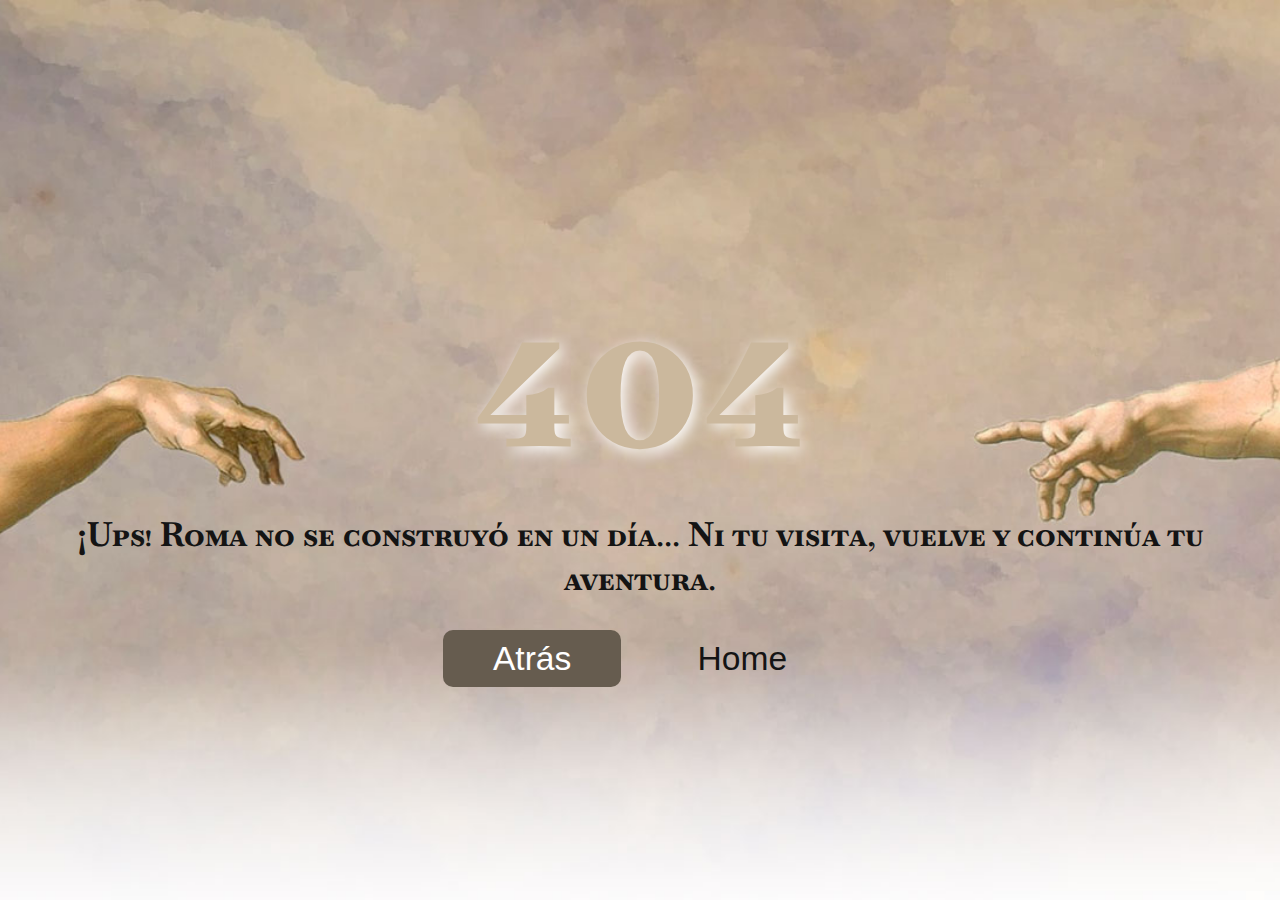
<file: error404.html>
<!DOCTYPE html>
<html lang="es-AR">
<head>
    <meta charset="UTF-8">
    <meta name="viewport" content="width=device-width, initial-scale=1.0">
    <title>Roma</title>
    <link rel="stylesheet" href="error404.css">
</head>
<body>
    <section id="container">
        <h1 class="heading">404</h1>
        <h2 class="sub-heading">¡Ups! Roma no se construyó en un día... Ni tu visita, vuelve y continúa tu aventura.</h2>
        <div class="buttons">
            <a href="index.html" class="btn active">Atrás</a>
            <a href="index.html" class="btn">Home</a>
        </div>
    </section>
</body>
</html>
</file>
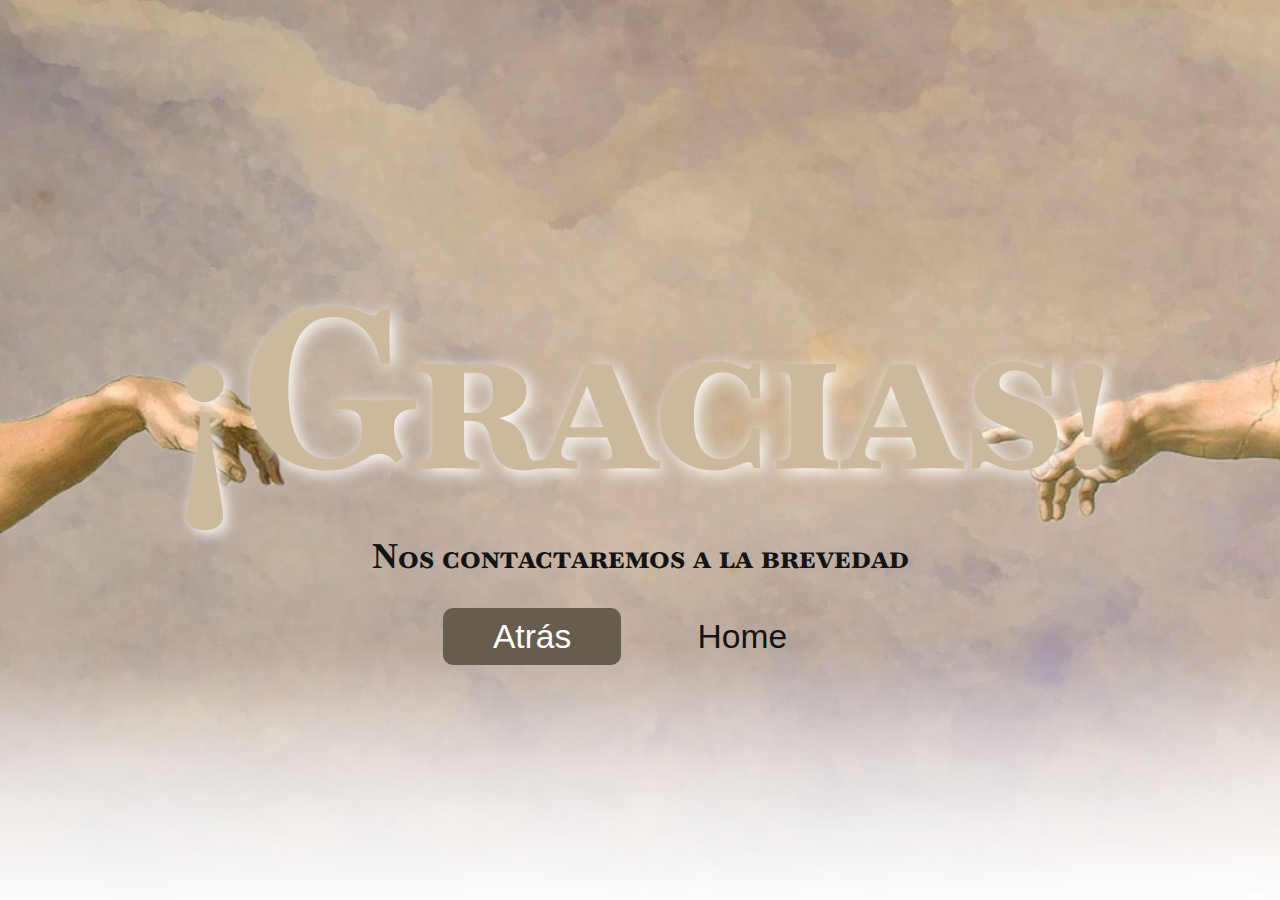
<file: gracias.html>
<!DOCTYPE html>
<html lang="es-AR">
<head>
    <meta charset="UTF-8">
    <meta name="viewport" content="width=device-width, initial-scale=1.0">
    <title>Roma</title>
    <link rel="stylesheet" href="gracias.css">
</head>
<body>
    <section id="container">
        <h1 class="heading">¡Gracias!</h1>
        <h2 class="sub-heading">Nos contactaremos a la brevedad</h2>
        <div class="buttons">
            <a href="contact.html" class="btn active">Atrás</a>
            <a href="index.html" class="btn">Home</a>
        </div>
    </section>
</body>
</html>
</file>
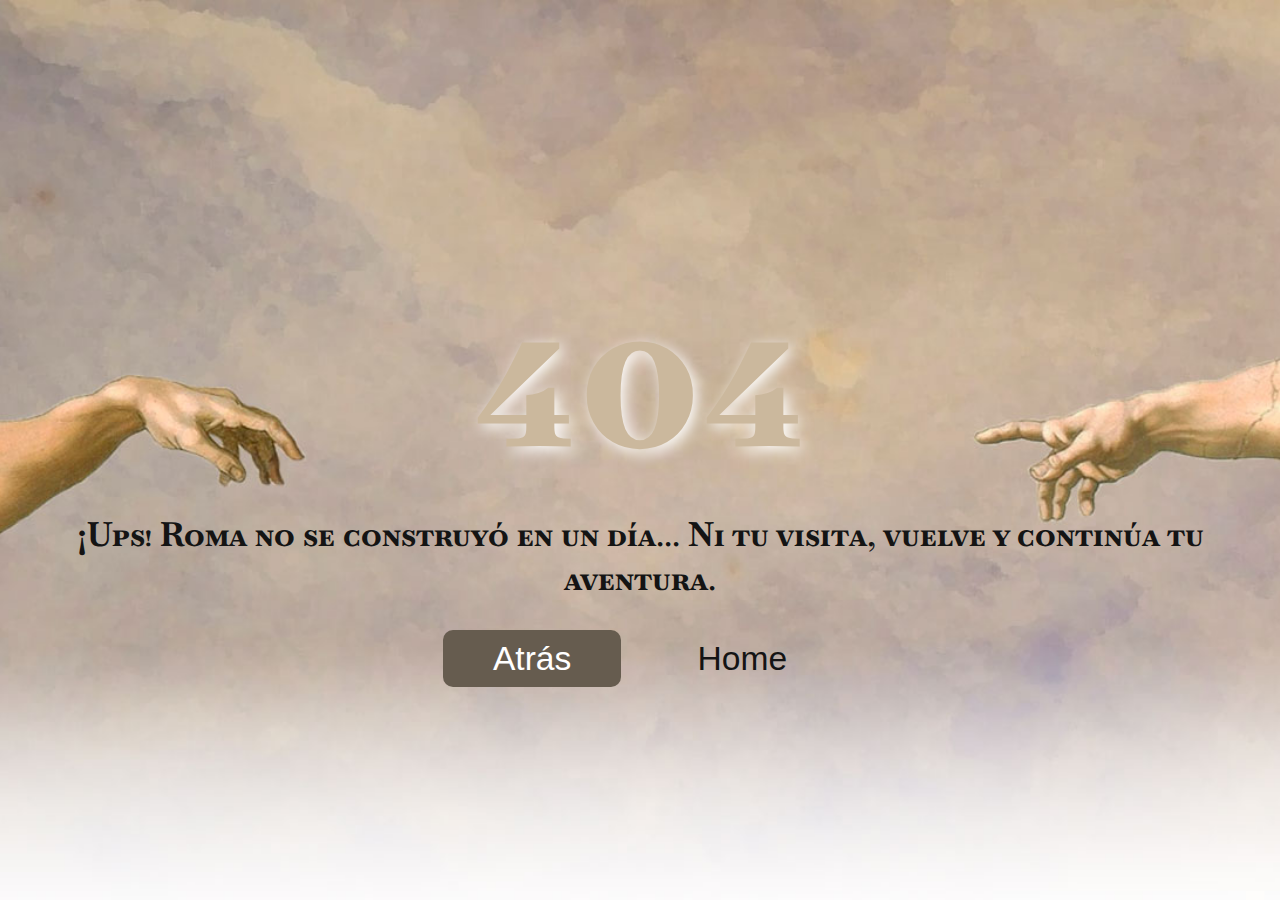
<file: mdw-dwm1ap-ramirez--alexandra/error404.html>
<!DOCTYPE html>
<html lang="es-AR">
<head>
    <meta charset="UTF-8">
    <meta name="viewport" content="width=device-width, initial-scale=1.0">
    <title>Roma</title>
    <link rel="stylesheet" href="error404.css">
</head>
<body>
    <section id="container">
        <h1 class="heading">404</h1>
        <h2 class="sub-heading">¡Ups! Roma no se construyó en un día... Ni tu visita, vuelve y continúa tu aventura.</h2>
        <div class="buttons">
            <a href="index.html" class="btn active">Atrás</a>
            <a href="index.html" class="btn">Home</a>
        </div>
    </section>
</body>
</html>
</file>
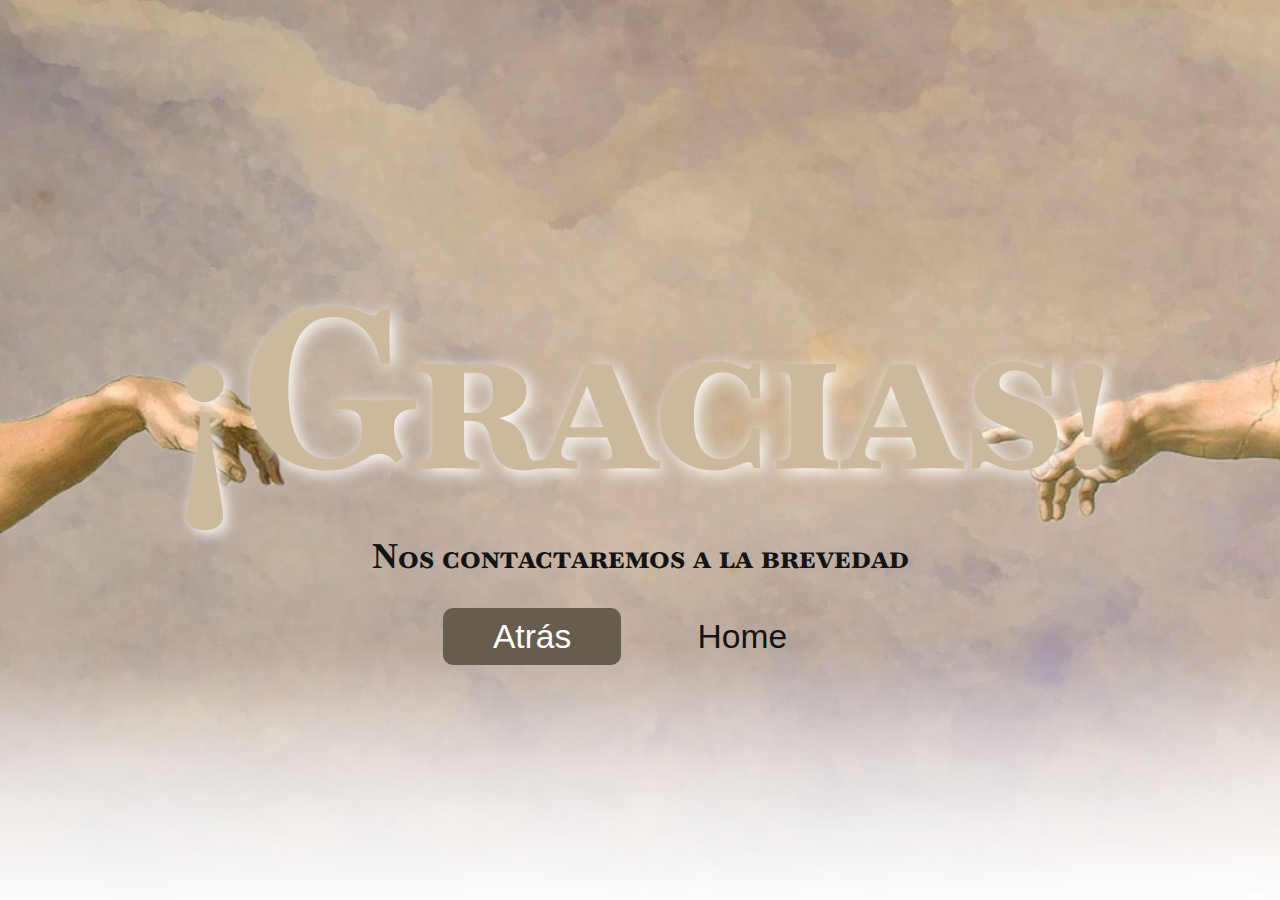
<file: mdw-dwm1ap-ramirez--alexandra/gracias.html>
<!DOCTYPE html>
<html lang="es-AR">
<head>
    <meta charset="UTF-8">
    <meta name="viewport" content="width=device-width, initial-scale=1.0">
    <title>Roma</title>
    <link rel="stylesheet" href="gracias.css">
</head>
<body>
    <section id="container">
        <h1 class="heading">¡Gracias!</h1>
        <h2 class="sub-heading">Nos contactaremos a la brevedad</h2>
        <div class="buttons">
            <a href="contact.html" class="btn active">Atrás</a>
            <a href="index.html" class="btn">Home</a>
        </div>
    </section>
</body>
</html>
</file>
<file: error404.css>
/* Fuentes tipográficas */
@import url('https://fonts.googleapis.com/css2?family=Baskervville+SC&display=swap');

/* Estilos generales */
* {
    margin: 0;
    padding: 0;
    box-sizing: border-box;
}

html {
    scroll-behavior: smooth;
    font-size: 22.4px; 
}

body {
    font-family: 'Segoe UI', Tahoma, Geneva, Verdana, sans-serif;
    background-color: #cbb89d;
    color: #fff;
}

#container {
    max-width: 1500px;
    margin: 0 auto;
    height: 100vh; 
    width: 100vw;
    display: flex;
    flex-direction: column;
    justify-content: center;
    align-items: center;
    background-image: url('img/img-error404.jpg');
    background-size: cover;
    background-position: center;
    background-repeat: no-repeat;
    text-align: center;
    padding: 20px;
}

.heading {
    font-family: 'Baskervville SC', serif;
    font-size: 10rem;
    color: #cbb89d;
    text-shadow: 4px 4px 15px #fff;
}

.sub-heading {
    font-size: 1.5rem;
    margin-bottom: 20px;
    color: #141414;
    font-family: 'Baskervville SC', serif;

}

.buttons {
    margin-top: 20px;
}

.btn {
    padding: 10px 50px;
    margin: 0 10px;
    background-color: transparent;
    color: #141414;
    border: none;
    cursor: pointer;
    font-size: 1.5rem;
    border-radius: 10px;
    transition: 0.5s;
}

.btn:hover {
    background-color: #665c4f;
    color: #fff;
    transition: 0.5s;
}

.btn.active {
    background-color: #665c4f;
    color: #fff;
}

#container .buttons a {
    text-decoration: none;
}

/*medias querys*/

/*celulares*/

@media screen and (max-width: 480px) {

    #container {
        background-size: cover;
    }
    
    .heading {
        font-size: 4rem;
    }


    .sub-heading {
        font-size: .7rem;
    }

    .btn {
        font-size: .8rem;
    }
}

/*tablets*/

@media screen and (min-width:481px) and (max-width: 768px) {

    .sub-heading {
        font-size: 1rem;
    }

}
</file>
<file: gracias.css>
/* Fuentes tipográficas */
@import url('https://fonts.googleapis.com/css2?family=Baskervville+SC&display=swap');

/* Estilos generales */
* {
    margin: 0;
    padding: 0;
    box-sizing: border-box;
}

html {
    scroll-behavior: smooth;
    font-size: 22.4px; 
}

body {
    font-family: 'Segoe UI', Tahoma, Geneva, Verdana, sans-serif;
    background-color: #cbb89d;
    color: #fff;
}

#container {
    max-width: 1500px;
    margin: 0 auto;
    height: 100vh; 
    width: 100vw;
    display: flex;
    flex-direction: column;
    justify-content: center;
    align-items: center;
    background-image: url('img/img-error404.jpg');
    background-size: cover;
    background-position: center;
    background-repeat: no-repeat;
    text-align: center;
    padding: 20px;
}

.heading {
    font-family: 'Baskervville SC', serif;
    font-size: 10rem;
    color: #cbb89d;
    text-shadow: 4px 4px 15px #fff;;
}

.sub-heading {
    font-size: 1.5rem;
    margin-bottom: 20px;
    color: #141414;
    font-family: 'Baskervville SC', serif;

}

.buttons {
    margin-top: 20px;
}

.btn {
    padding: 10px 50px;
    margin: 0 10px;
    background-color: transparent;
    color: #141414;
    border: none;
    cursor: pointer;
    font-size: 1.5rem;
    border-radius: 10px;
    transition: 0.5s;
}

.btn:hover {
    background-color: #665c4f;
    color: #fff;
    transition: 0.5s;
}

.btn.active {
    background-color: #665c4f;
    color: #fff;
}

#container .buttons a {
    text-decoration: none;
}

/*media querys*/

/*celulares*/


@media screen and (max-width: 480px) {

    #container {
        background-size: cover;
    }
    
    .heading {
        font-size: 3rem;
    }


    .sub-heading {
        font-size: .7rem;
    }

    .btn {
        font-size: .7rem;
    }
}

/*tablets*/

@media screen and (min-width:481px) and (max-width: 768px) {

    .sub-heading {
        font-size: 1rem;
    }

    #container {
        background-size: cover;
        
    }

    .heading {
        font-size: 5rem;
    }

    .btn {
        font-size: 1rem;
    }

}
</file>
<file: mdw-dwm1ap-ramirez--alexandra/error404.css>
/* Fuentes tipográficas */
@import url('https://fonts.googleapis.com/css2?family=Baskervville+SC&display=swap');

/* Estilos generales */
* {
    margin: 0;
    padding: 0;
    box-sizing: border-box;
}

html {
    scroll-behavior: smooth;
    font-size: 22.4px; 
}

body {
    font-family: 'Segoe UI', Tahoma, Geneva, Verdana, sans-serif;
    background-color: #cbb89d;
    color: #fff;
}

#container {
    max-width: 1500px;
    margin: 0 auto;
    height: 100vh; 
    width: 100vw;
    display: flex;
    flex-direction: column;
    justify-content: center;
    align-items: center;
    background-image: url('img/img-error404.jpg');
    background-size: cover;
    background-position: center;
    background-repeat: no-repeat;
    text-align: center;
    padding: 20px;
}

.heading {
    font-family: 'Baskervville SC', serif;
    font-size: 10rem;
    color: #cbb89d;
    text-shadow: 4px 4px 15px #fff;
}

.sub-heading {
    font-size: 1.5rem;
    margin-bottom: 20px;
    color: #141414;
    font-family: 'Baskervville SC', serif;

}

.buttons {
    margin-top: 20px;
}

.btn {
    padding: 10px 50px;
    margin: 0 10px;
    background-color: transparent;
    color: #141414;
    border: none;
    cursor: pointer;
    font-size: 1.5rem;
    border-radius: 10px;
    transition: 0.5s;
}

.btn:hover {
    background-color: #665c4f;
    color: #fff;
    transition: 0.5s;
}

.btn.active {
    background-color: #665c4f;
    color: #fff;
}

#container .buttons a {
    text-decoration: none;
}

/*medias querys*/

/*celulares*/

@media screen and (max-width: 480px) {

    #container {
        background-size: cover;
    }
    
    .heading {
        font-size: 4rem;
    }


    .sub-heading {
        font-size: .7rem;
    }

    .btn {
        font-size: .8rem;
    }
}

/*tablets*/

@media screen and (min-width:481px) and (max-width: 768px) {

    .sub-heading {
        font-size: 1rem;
    }

}
</file>
<file: mdw-dwm1ap-ramirez--alexandra/gracias.css>
/* Fuentes tipográficas */
@import url('https://fonts.googleapis.com/css2?family=Baskervville+SC&display=swap');

/* Estilos generales */
* {
    margin: 0;
    padding: 0;
    box-sizing: border-box;
}

html {
    scroll-behavior: smooth;
    font-size: 22.4px; 
}

body {
    font-family: 'Segoe UI', Tahoma, Geneva, Verdana, sans-serif;
    background-color: #cbb89d;
    color: #fff;
}

#container {
    max-width: 1500px;
    margin: 0 auto;
    height: 100vh; 
    width: 100vw;
    display: flex;
    flex-direction: column;
    justify-content: center;
    align-items: center;
    background-image: url('img/img-error404.jpg');
    background-size: cover;
    background-position: center;
    background-repeat: no-repeat;
    text-align: center;
    padding: 20px;
}

.heading {
    font-family: 'Baskervville SC', serif;
    font-size: 10rem;
    color: #cbb89d;
    text-shadow: 4px 4px 15px #fff;;
}

.sub-heading {
    font-size: 1.5rem;
    margin-bottom: 20px;
    color: #141414;
    font-family: 'Baskervville SC', serif;

}

.buttons {
    margin-top: 20px;
}

.btn {
    padding: 10px 50px;
    margin: 0 10px;
    background-color: transparent;
    color: #141414;
    border: none;
    cursor: pointer;
    font-size: 1.5rem;
    border-radius: 10px;
    transition: 0.5s;
}

.btn:hover {
    background-color: #665c4f;
    color: #fff;
    transition: 0.5s;
}

.btn.active {
    background-color: #665c4f;
    color: #fff;
}

#container .buttons a {
    text-decoration: none;
}

/*media querys*/

/*celulares*/


@media screen and (max-width: 480px) {

    #container {
        background-size: cover;
    }
    
    .heading {
        font-size: 3rem;
    }


    .sub-heading {
        font-size: .7rem;
    }

    .btn {
        font-size: .7rem;
    }
}

/*tablets*/

@media screen and (min-width:481px) and (max-width: 768px) {

    .sub-heading {
        font-size: 1rem;
    }

    #container {
        background-size: cover;
        
    }

    .heading {
        font-size: 5rem;
    }

    .btn {
        font-size: 1rem;
    }

}
</file>
